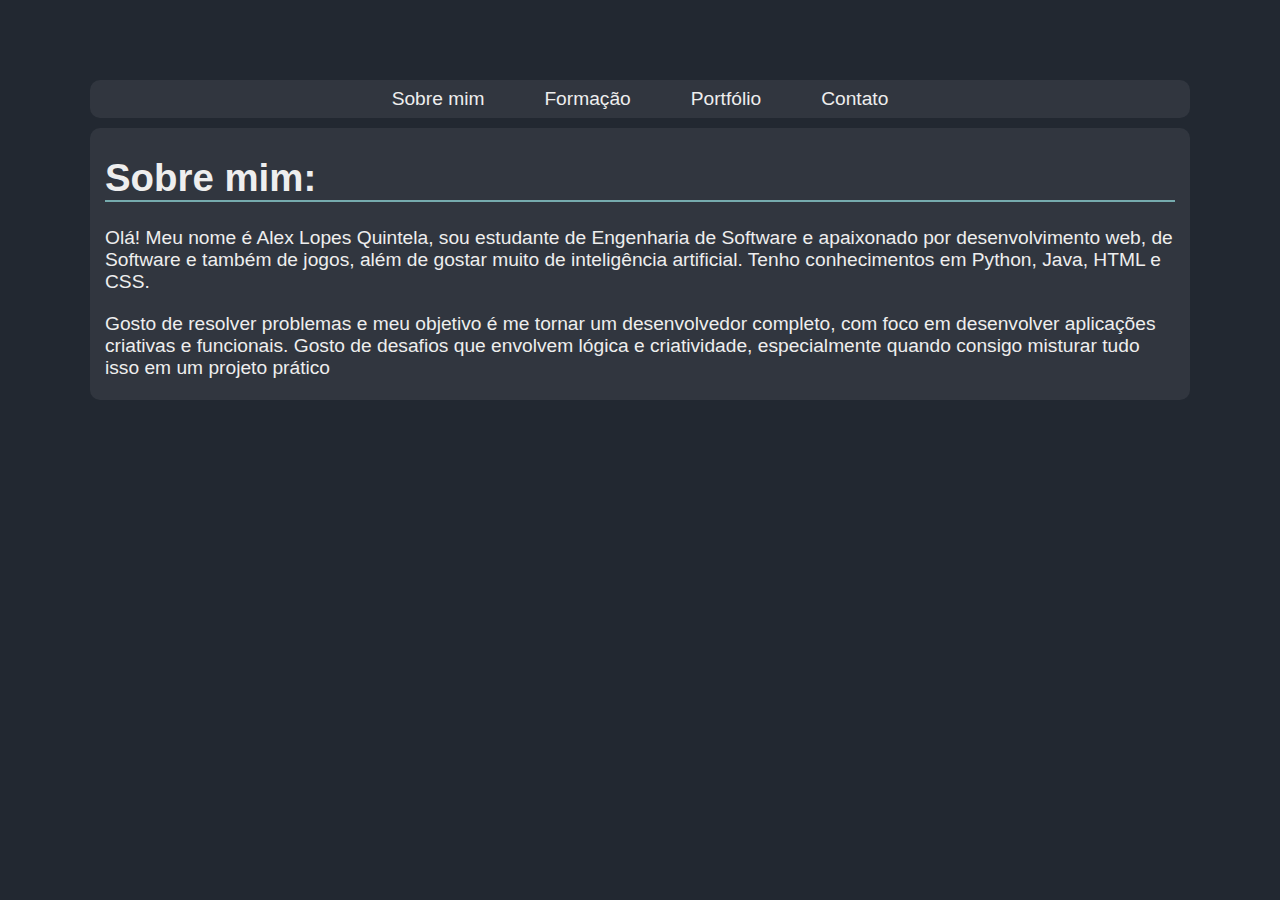
<file: index.html>
<!DOCTYPE html>
<html lang="pt-br">

<head>
    <meta charset="UTF-8">
    <meta name="viewport" content="width=device-width, initial-scale=1.0">
    <title>Portfólio Pessoal (CV online)</title>
    <link rel="stylesheet" href="index.css">
</head>

<body>

    <nav> <!--Menu interno do site-->
        <ul class="menu">
            <li><a href="index.html">Sobre mim</a></li>
            <li><a href="formacao.html">Formação</a></li>
            <li><a href="portfolio.html">Portfólio</a></li>
            <li><a href="contato.html">Contato</a></li>
        </ul>
    </nav>

    <section class="conteudo"> <!--Conteúdo dentro da página-->

        <h1>Sobre mim:</h1>

        <p>Olá! Meu nome é Alex Lopes Quintela, sou estudante de Engenharia de Software e apaixonado por desenvolvimento web, de Software e também de jogos, além de gostar muito de inteligência artificial. Tenho conhecimentos em Python, Java, HTML e CSS.</p>

        <p>Gosto de resolver problemas e meu objetivo é me tornar um
        desenvolvedor completo, com foco em desenvolver aplicações criativas e funcionais. Gosto de desafios que envolvem lógica e criatividade, especialmente quando consigo misturar tudo isso em um projeto prático</p>


    </section>

</body>

</html>
</file>
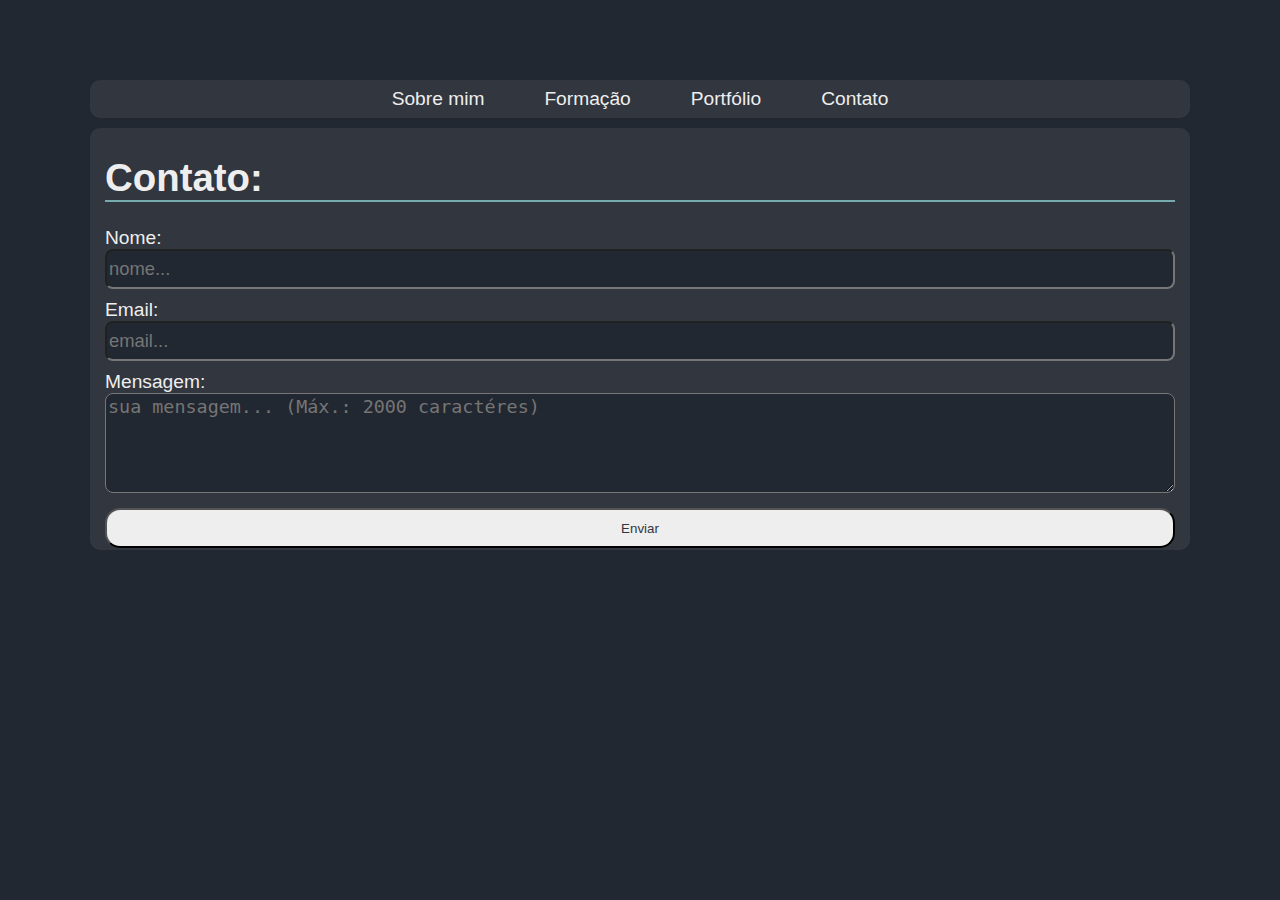
<file: contato.html>
<!DOCTYPE html>
<html lang="pt-br">

<head>
    <meta charset="UTF-8">
    <meta name="viewport" content="width=device-width, initial-scale=1.0">
    <title>Portfólio Pessoal (CV online)</title>
    <link rel="stylesheet" href="index.css">
</head>

<body>

    <nav> <!--Menu interno do site-->
        <ul class="menu">
            <li><a href="index.html">Sobre mim</a></li>
            <li><a href="formacao.html">Formação</a></li>
            <li><a href="portfolio.html">Portfólio</a></li>
            <li><a href="contato.html">Contato</a></li>
        </ul>
    </nav>

    <section class="conteudo formulario"> <!--Conteúdo dentro da página-->

        <h1>Contato:</h1>

        <form action="">
            <label for="">Nome:</label>
            <input type="text" id="nome" placeholder="nome..." maxlength="200">

            <label for="">Email:</label>
            <input type="email" id="email" placeholder="email..." maxlength="100">

            <label for="">Mensagem:</label>
            <textarea placeholder="sua mensagem... (Máx.: 2000 caractéres)" nome="mensagem" id="mensagem" maxlength="2000"></textarea>

            <div class="botao">
                <button>Enviar</button>
            </div>
        </form>

    </section>

</body>

</html>
</file>
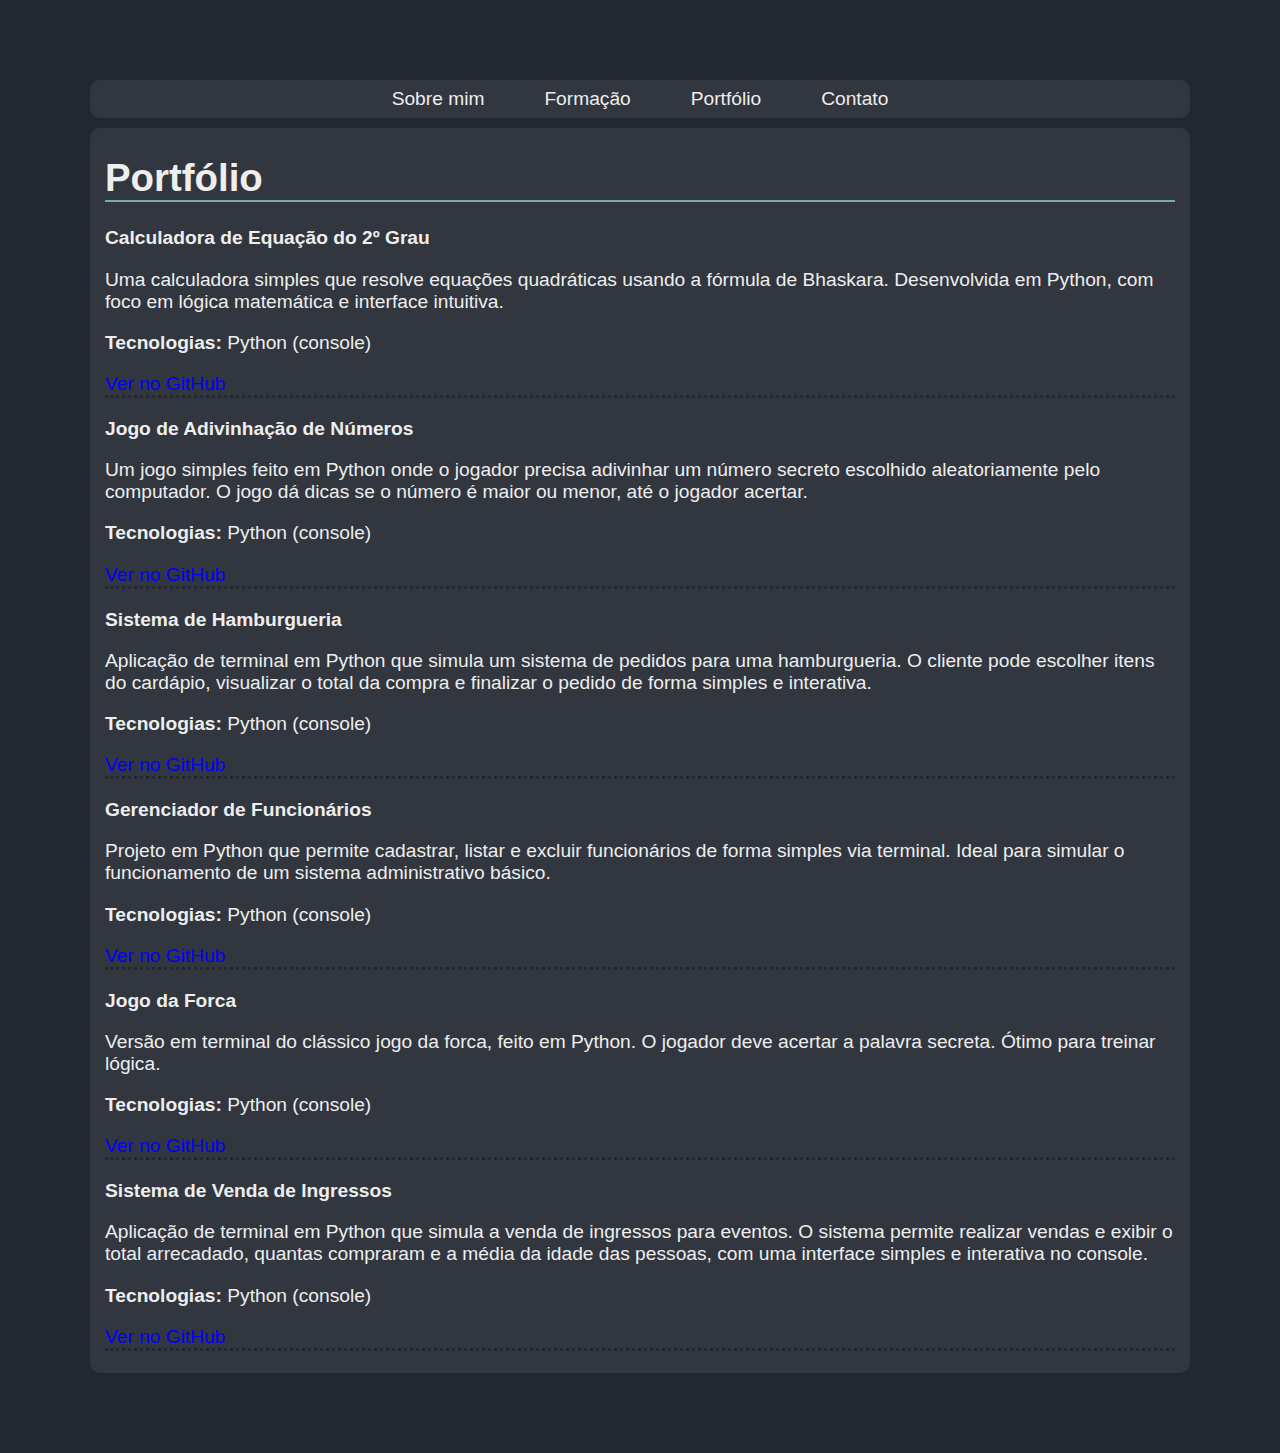
<file: portfolio.html>
<!DOCTYPE html>
<html lang="pt-br">

<head>
    <meta charset="UTF-8">
    <meta name="viewport" content="width=device-width, initial-scale=1.0">
    <title>Portfólio Pessoal (CV online)</title>
    <link rel="stylesheet" href="index.css">
</head>

<body>

    <nav> <!--Menu interno do site-->
        <ul class="menu"> 
            <li><a href="index.html">Sobre mim</a></li>
            <li><a href="formacao.html">Formação</a></li>
            <li><a href="portfolio.html">Portfólio</a></li>
            <li><a href="contato.html">Contato</a></li>
        </ul>
    </nav>

    <section class="conteudo"> <!--Conteúdo dentro da página-->
        <h1>Portfólio</h1>

        <div class="projeto">
            <h2>Calculadora de Equação do 2º Grau</h2>
            <p>Uma calculadora simples que resolve equações quadráticas usando a fórmula de Bhaskara. Desenvolvida em
                Python, com foco em lógica matemática e interface intuitiva.</p>
            <p><strong>Tecnologias:</strong> Python (console)</p>
            <a href="https://github.com/AlexLopes2005/Calculadora-equacao2grau" target="_blank">Ver no GitHub</a>
        </div>


        <div class="projeto">
            <h2>Jogo de Adivinhação de Números</h2>
            <p>Um jogo simples feito em Python onde o jogador precisa adivinhar um número secreto escolhido
                aleatoriamente pelo computador. O jogo dá dicas se o número é maior ou menor, até o jogador acertar.</p>
            <p><strong>Tecnologias:</strong> Python (console)</p>
            <a href="https://github.com/AlexLopes2005/Number-Guessing" target="_blank">Ver no GitHub</a>
        </div>

        <div class="projeto">
            <h2>Sistema de Hamburgueria</h2>
            <p>Aplicação de terminal em Python que simula um sistema de pedidos para uma hamburgueria. O cliente pode
                escolher itens do cardápio, visualizar o total da compra e finalizar o pedido de forma simples e
                interativa.</p>
            <p><strong>Tecnologias:</strong> Python (console)</p>
            <a href="https://github.com/AlexLopes2005/Hamburgueria-python" target="_blank">Ver no GitHub</a>
        </div>

        <div class="projeto">
            <h2>Gerenciador de Funcionários</h2>
            <p>Projeto em Python que permite cadastrar, listar e excluir funcionários de forma simples via terminal.
                Ideal para simular o funcionamento de um sistema administrativo básico.</p>
            <p><strong>Tecnologias:</strong> Python (console)</p>
            <a href="https://github.com/AlexLopes2005/Gerenciar-funcionarios" target="_blank">Ver no GitHub</a>
        </div>

        <div class="projeto">
            <h2>Jogo da Forca</h2>
            <p>Versão em terminal do clássico jogo da forca, feito em Python. O jogador deve acertar a palavra secreta.
                Ótimo para treinar lógica.</p>
            <p><strong>Tecnologias:</strong> Python (console)</p>
            <a href="https://github.com/AlexLopes2005/Jogo-da-forca" target="_blank">Ver no GitHub</a>
        </div>

        <div class="projeto">
            <h2>Sistema de Venda de Ingressos</h2>
            <p>Aplicação de terminal em Python que simula a venda de ingressos para eventos. O sistema permite realizar
                vendas e exibir o total arrecadado, quantas compraram e a média da idade das pessoas, com uma interface
                simples e interativa
                no console.</p>
            <p><strong>Tecnologias:</strong> Python (console)</p>
            <a href="https://github.com/AlexLopes2005/Sistema-vender-ingressos" target="_blank">Ver no GitHub</a>
        </div>





    </section>

</body>

</html>
</file>
<file: index.css>
/* CONFIGURAÇÕES GERAIS */


*{
    box-sizing: border-box;
}

body{
    margin: 40px;
    padding: 0;
    font-family: Arial, Helvetica, sans-serif;
    background-color: #222831;
    color: #EEEEEE;
    font-size: 1.2rem;
}

h1 {
    border-bottom: #76ABAE solid 2px;
}

h2 {
    font-size: 1.2rem;
}


/* MENU NAVEGAR */


.menu{
    list-style: none;
    margin: 0;
    padding: 0;
    width: 100%;
    border-radius: 10px;
    margin-bottom: 10px;
    background-color: #31363F;
    display: flex;
    justify-content: center;
    flex-wrap: wrap;
}

.menu li{
    padding: 8px 30px;
    
}

.menu a{
    text-decoration: none;
    color: #EEEEEE;
}

.menu a:hover{
    color: #76ABAE;
    font-size: 1.05rem;
}


/* CONTEÚDO DA PÁGINA */


.conteudo{
    padding: 2px 15px;
    border-radius: 10px;
    background-color: #31363F;
}


/* FORMULARIO */


.formulario ul{
    list-style: none;
    padding: 0;
    width: 100%;
}

.formulario label{
    display: block;
    width: 100px;
}

.formulario textarea, .formulario input{
    font-size: 1.15rem;
    background-color: #222831;
    border-radius: 8px;
    color: #EEEEEE;
    width: 100%;
}

.formulario input{
    height: 40px;
    margin-bottom: 10px;
}

.formulario textarea{
    height: 100px;
    max-width: 100%;
    max-height: 250px;
    min-width: 300px;
    min-height: 100px;
}

.formulario button{
    margin-top: 10px;
    border-radius: 15px;
    color: #31363F;
    background-color: #EEEEEE;
    width: 100%;
    height: 40px;
    
}

.formulario button:hover{
    background-color: #76ABAE;
}

.formulario button:active{
    color: #76ABAE;
}


/* PROJETOS PORTFÓLIO */


.projeto{
    border-bottom: #222831 dotted 3px;
    margin-bottom: 20px;
}

.projeto a{
    text-decoration: none;
    color: #0000FF;
}


/* MEDIA FORMATAÇÃO */


@media(max-width: 2000px){
    body{
        margin: 80px 90px
    }
}

@media(max-width: 1200px){
    body{
        margin: 60px;
    }
}

@media(max-width: 700px) {

    body{
        margin: 40px;
    }

    .formulario input, .formulario button {
        width: 100%;
    }

    .formulario textarea{
        width: 100%;
        min-width: 100%;
    }

    .formulario label {
        width: auto;
    }
}
</file>
